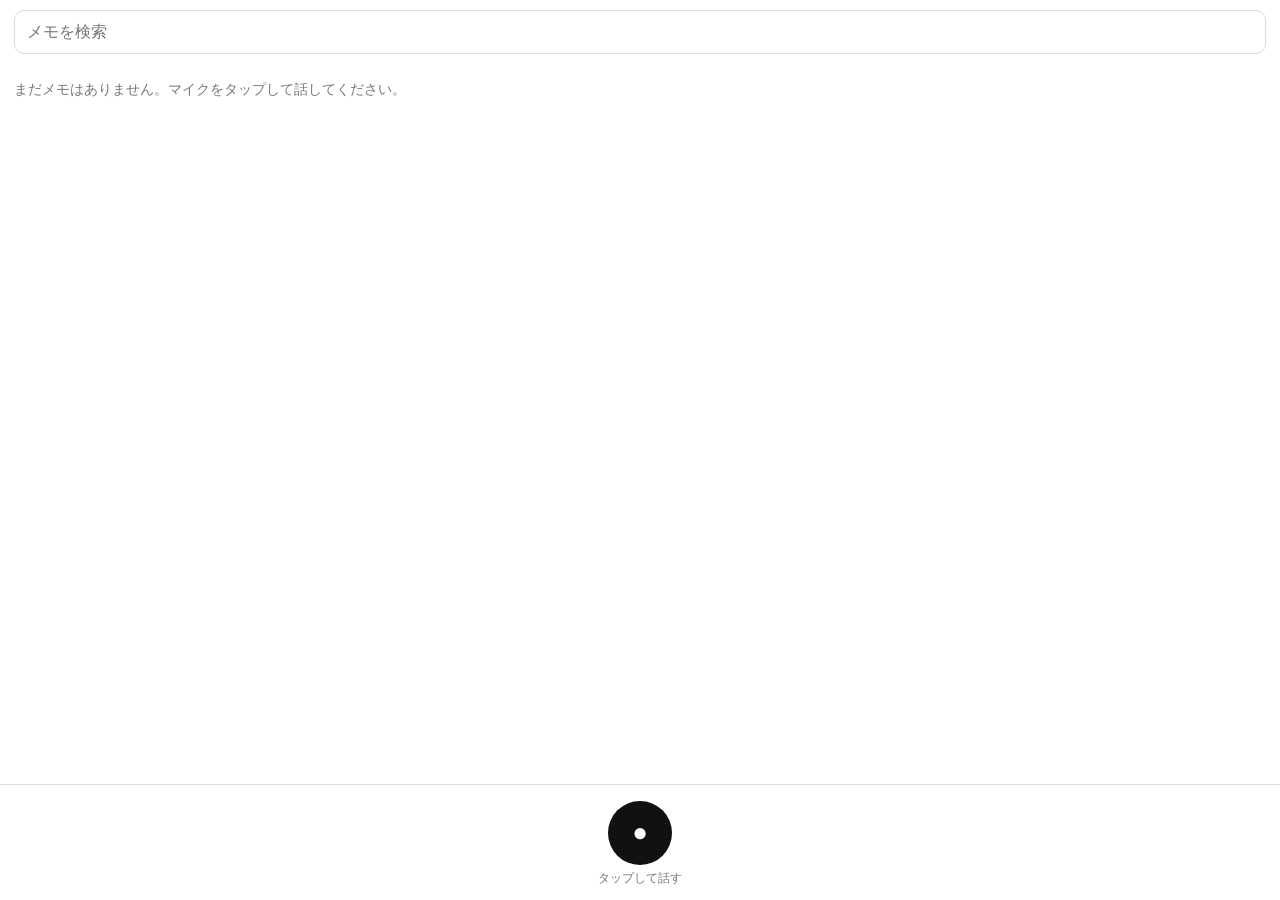
<file: index.html>
<!doctype html>
<html lang="ja">
<head>
<meta charset="utf-8">
<meta name="viewport" content="width=device-width, initial-scale=1, viewport-fit=cover">
<meta name="theme-color" content="#ffffff">
<title>音声メモ</title>
<link rel="manifest" href="manifest.webmanifest">
<link rel="stylesheet" href="style.css">
</head>
<body>
<header>
  <input id="search" type="search" placeholder="メモを検索" aria-label="メモを検索">
</header>
<main>
  <p id="notice" class="notice" hidden></p>
  <ul id="list" aria-live="polite"></ul>
  <p id="empty" class="empty" hidden>まだメモはありません。マイクをタップして話してください。</p>
</main>
<footer>
  <div id="capture" hidden>
    <p id="status" class="status"></p>
    <textarea id="captureText" rows="4" placeholder="ここに文字が出ます"></textarea>
    <button id="saveTyped" type="button" hidden>保存</button>
  </div>
  <button id="mic" type="button" aria-label="話す"><span id="micIcon">●</span></button>
  <p id="hint" class="hint">タップして話す</p>
</footer>
<script type="module" src="app.js"></script>
</body>
</html>
</file>
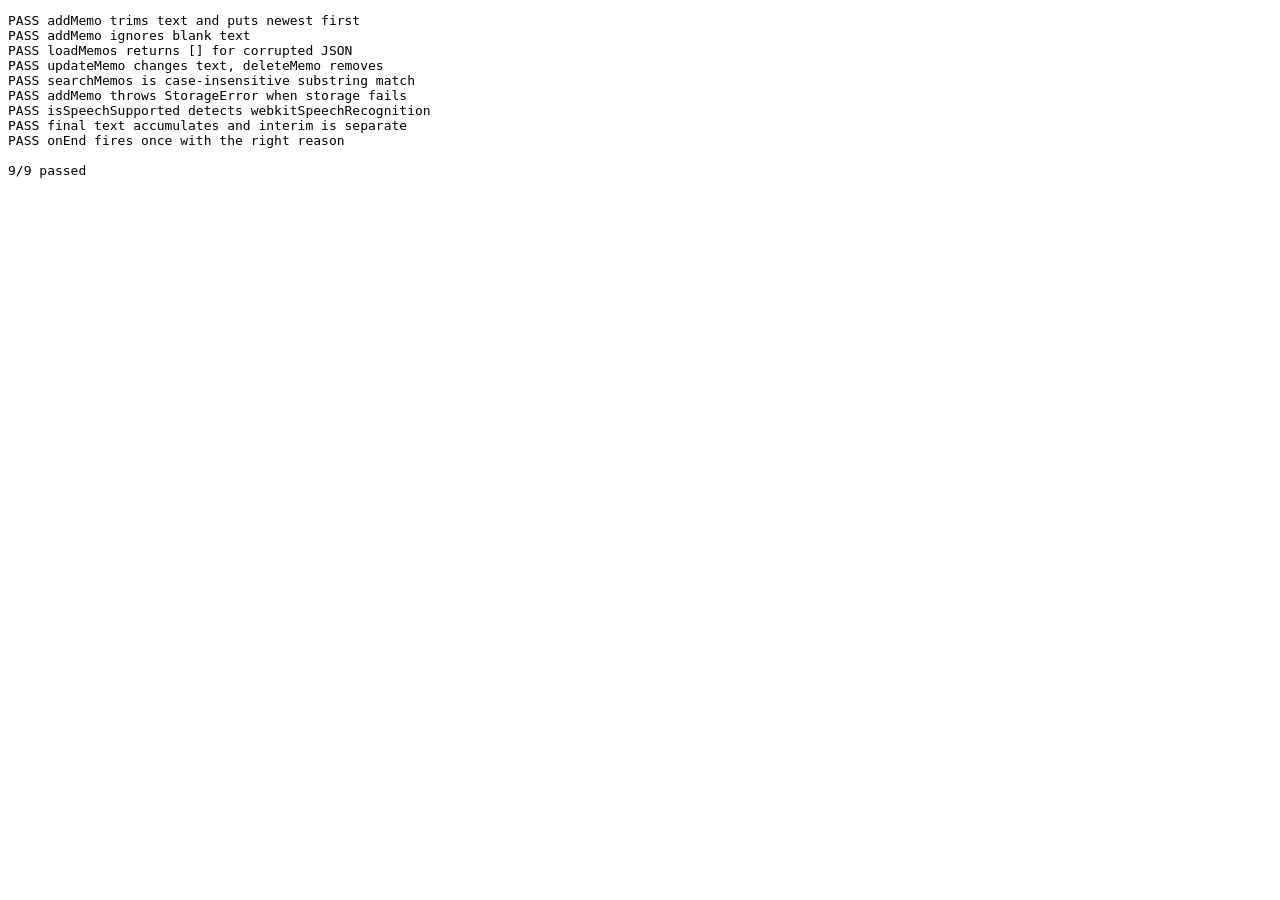
<file: test/index.html>
<!doctype html><meta charset="utf-8"><title>tests</title><pre id="out">running</pre>
<script type="module">
import "./store.test.js";
import "./speech.test.js";
import { results } from "./harness.js";
const bad = results.filter(r => !r.ok);
document.getElementById("out").textContent =
  results.map(r => (r.ok ? "PASS " : "FAIL ") + r.name + (r.err ? " :: " + r.err : "")).join("\n") +
  `\n\n${results.length - bad.length}/${results.length} passed`;
document.title = bad.length ? "FAIL" : "PASS";
</script>
</file>
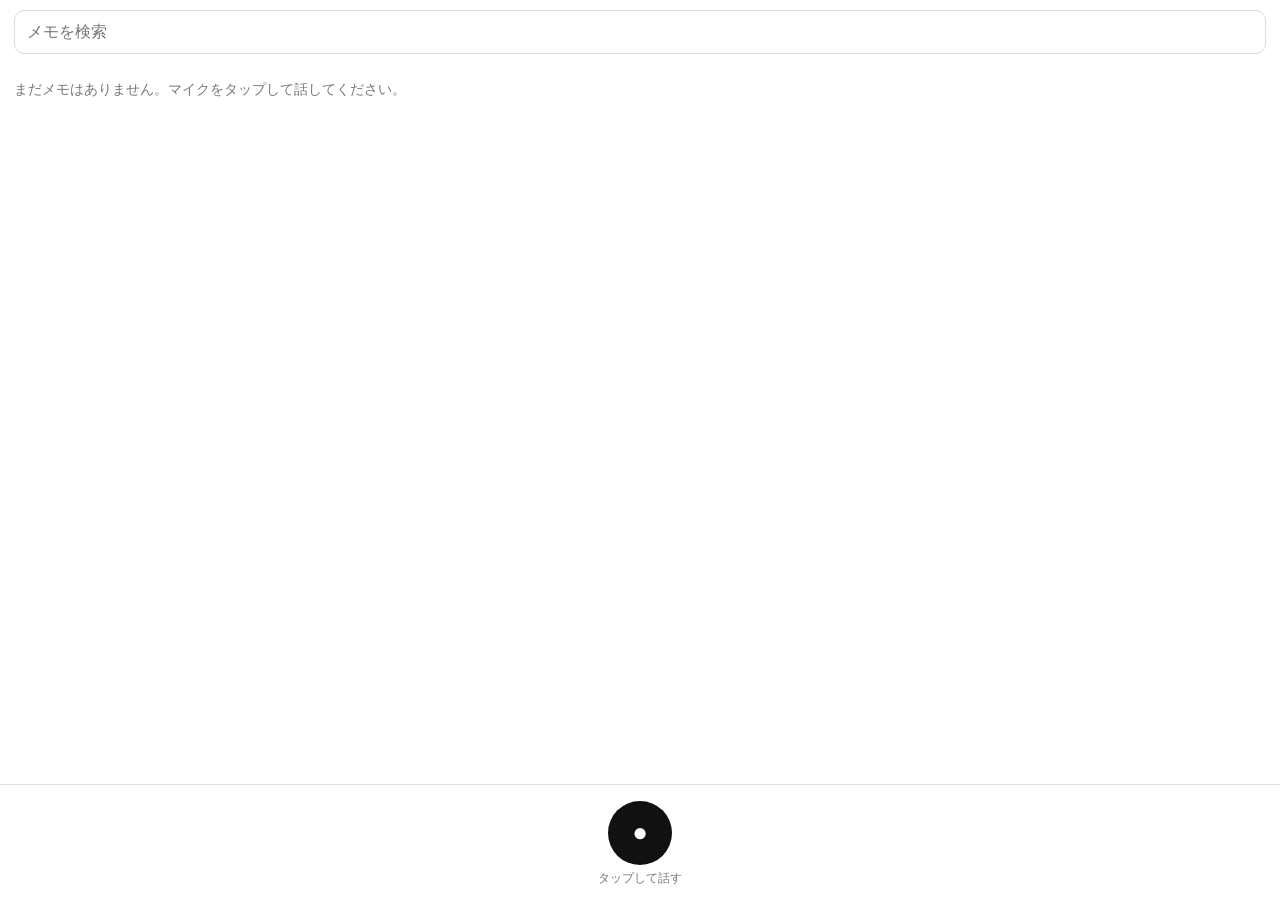
<file: test/e2e.html>
<!doctype html>
<html lang="ja"><head><meta charset="utf-8"><meta name="viewport" content="width=device-width, initial-scale=1"><title>e2e</title>
<link rel="stylesheet" href="../style.css"></head>
<body>
<script>
  window.FAKES = [];
  window.SpeechRecognition = window.webkitSpeechRecognition = class {
    constructor() { FAKES.push(this); }
    start() {}
    stop() { this.onend && this.onend(); }
  };
  localStorage.clear();
</script>
<script type="module">
  const html = await (await fetch("../index.html")).text();
  const doc = new DOMParser().parseFromString(html, "text/html");
  for (const el of [...doc.body.children]) if (el.tagName !== "SCRIPT") document.body.append(el);
  await import("../app.js");
  window.READY = true;
</script>
</body></html>
</file>
<file: style.css>
:root {
  --bg: #fff; --fg: #111; --muted: #777; --line: #ddd; --rec: #d93025;
}
@media (prefers-color-scheme: dark) {
  :root { --bg: #111; --fg: #eee; --muted: #999; --line: #333; }
}
* { box-sizing: border-box; }
html, body { margin: 0; height: 100%; }
body {
  background: var(--bg); color: var(--fg);
  font: 16px/1.6 -apple-system, "Hiragino Sans", sans-serif;
  display: flex; flex-direction: column;
  padding-top: env(safe-area-inset-top);
}
header { padding: 10px 14px 6px; }
#search {
  width: 100%; min-height: 44px; font-size: 16px; padding: 8px 12px;
  border: 0.5px solid var(--line); border-radius: 10px;
  background: transparent; color: inherit;
}
main { flex: 1; overflow-y: auto; padding: 4px 14px 12px; -webkit-overflow-scrolling: touch; }
ul { list-style: none; margin: 0; padding: 0; display: flex; flex-direction: column; gap: 8px; }
li {
  border: 0.5px solid var(--line); border-radius: 10px; padding: 10px 12px; min-height: 44px;
}
li .time { font-size: 12px; color: var(--muted); }
li .text { white-space: pre-wrap; word-break: break-word; }
li textarea {
  width: 100%; font: inherit; color: inherit; background: transparent;
  border: 0.5px solid var(--line); border-radius: 8px; padding: 8px;
}
.row { display: flex; gap: 8px; margin-top: 8px; }
button.small {
  min-height: 44px; flex: 1; font-size: 15px; border-radius: 10px;
  border: 0.5px solid var(--line); background: transparent; color: inherit;
}
button.small.danger { color: var(--rec); }
.empty, .notice { color: var(--muted); font-size: 14px; }
.notice { background: rgba(217, 48, 37, 0.1); color: var(--rec); padding: 8px 12px; border-radius: 10px; }
footer {
  padding: 8px 14px calc(12px + env(safe-area-inset-bottom));
  border-top: 0.5px solid var(--line); text-align: center;
}
#capture textarea {
  width: 100%; font: inherit; color: inherit; background: transparent;
  border: 0.5px solid var(--line); border-radius: 10px; padding: 8px;
}
#capture.recording textarea { border-color: var(--rec); }
.status { margin: 0 0 4px; font-size: 13px; color: var(--rec); text-align: left; }
#saveTyped { margin-top: 6px; min-height: 44px; width: 100%; font-size: 16px; border-radius: 10px; border: 0.5px solid var(--line); background: transparent; color: inherit; }
#mic {
  width: 64px; height: 64px; border-radius: 50%; border: 0; margin-top: 8px;
  background: var(--fg); color: var(--bg); font-size: 26px;
}
#mic.recording { background: var(--rec); color: #fff; }
.hint { margin: 4px 0 0; font-size: 12px; color: var(--muted); }
</file>
